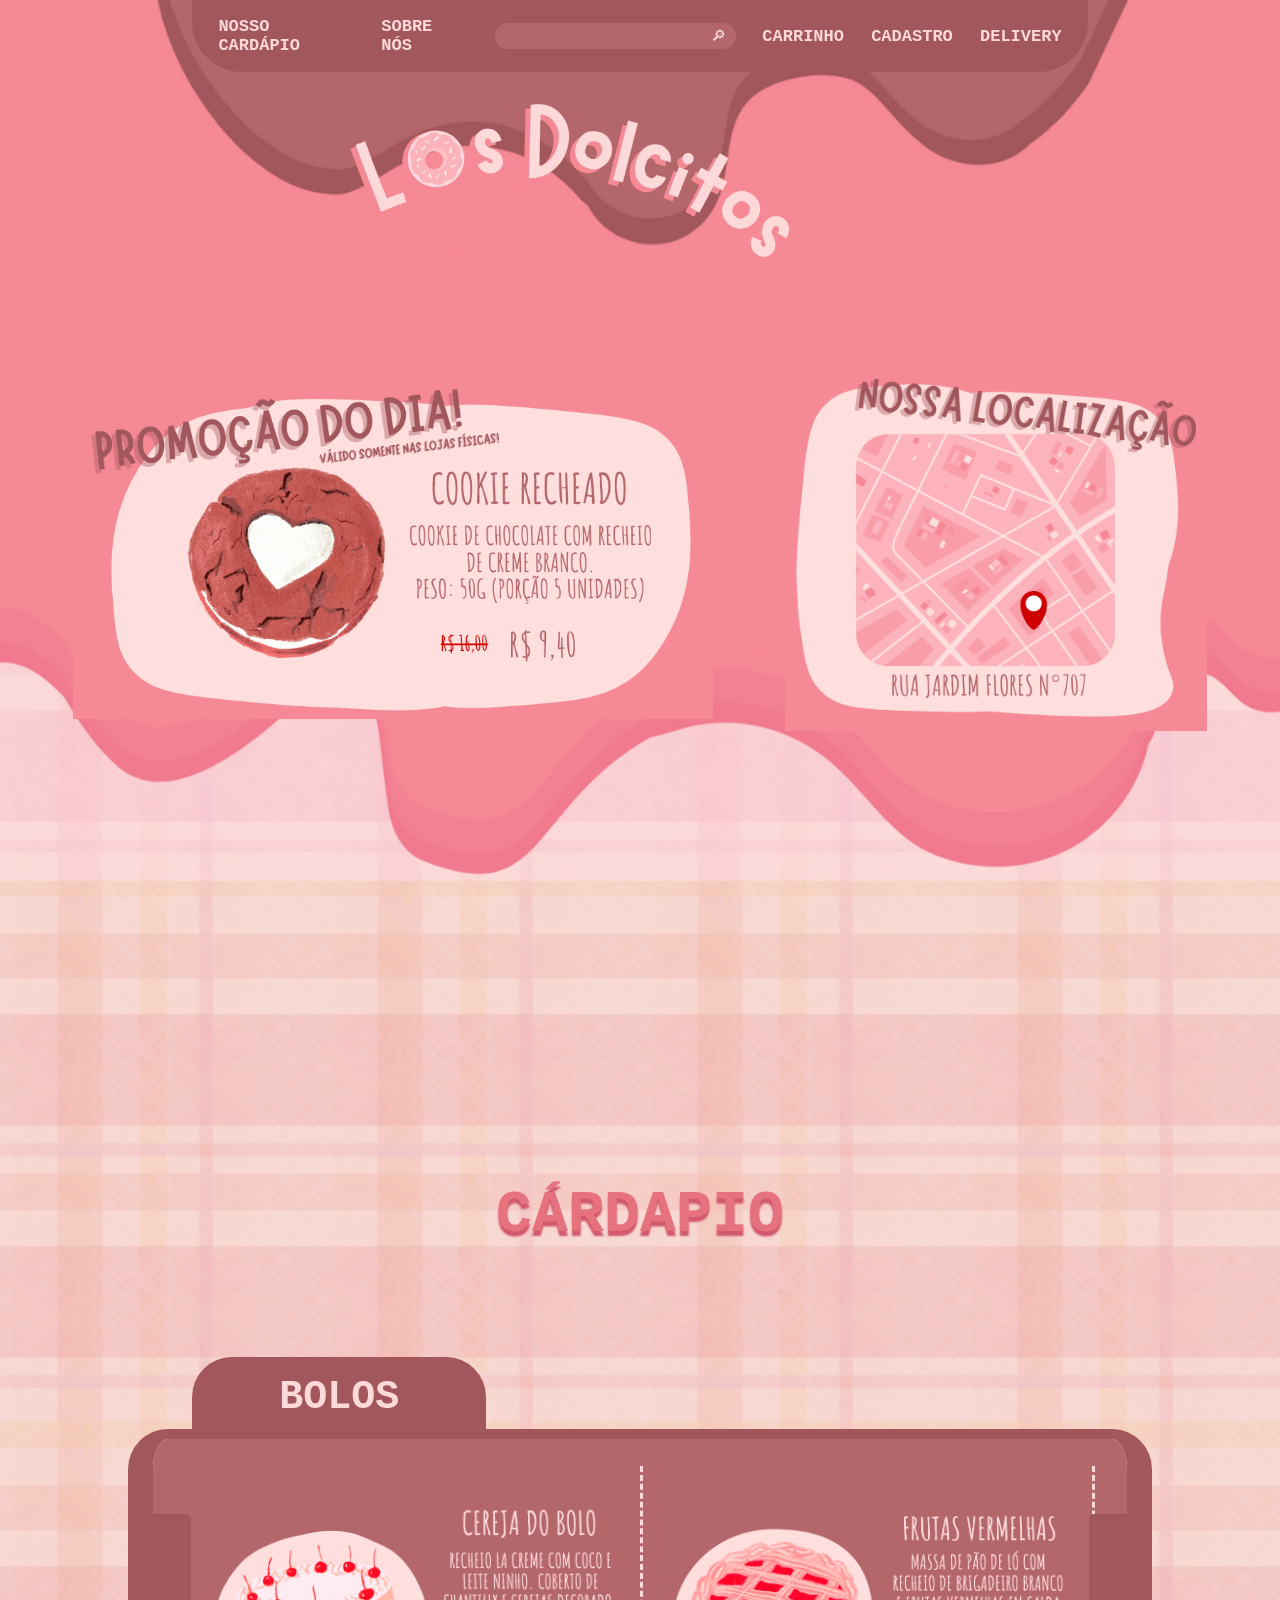
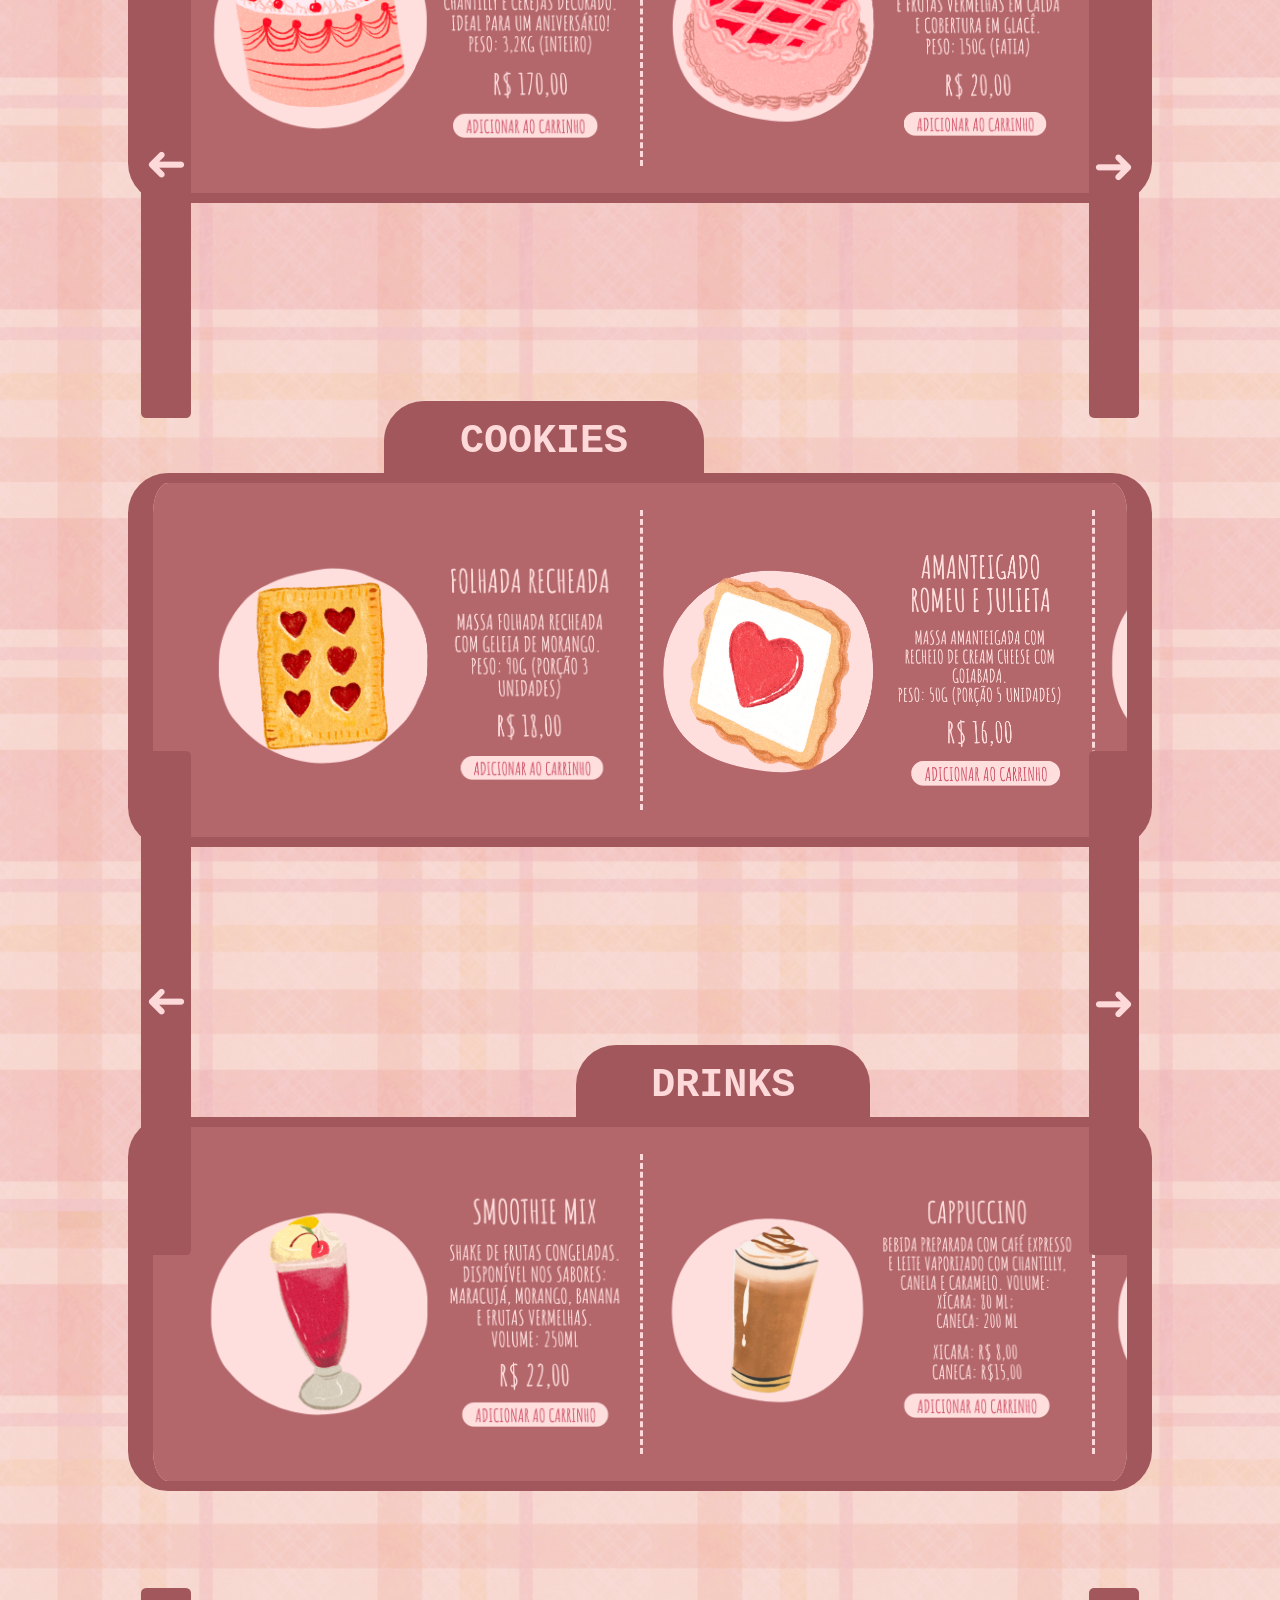
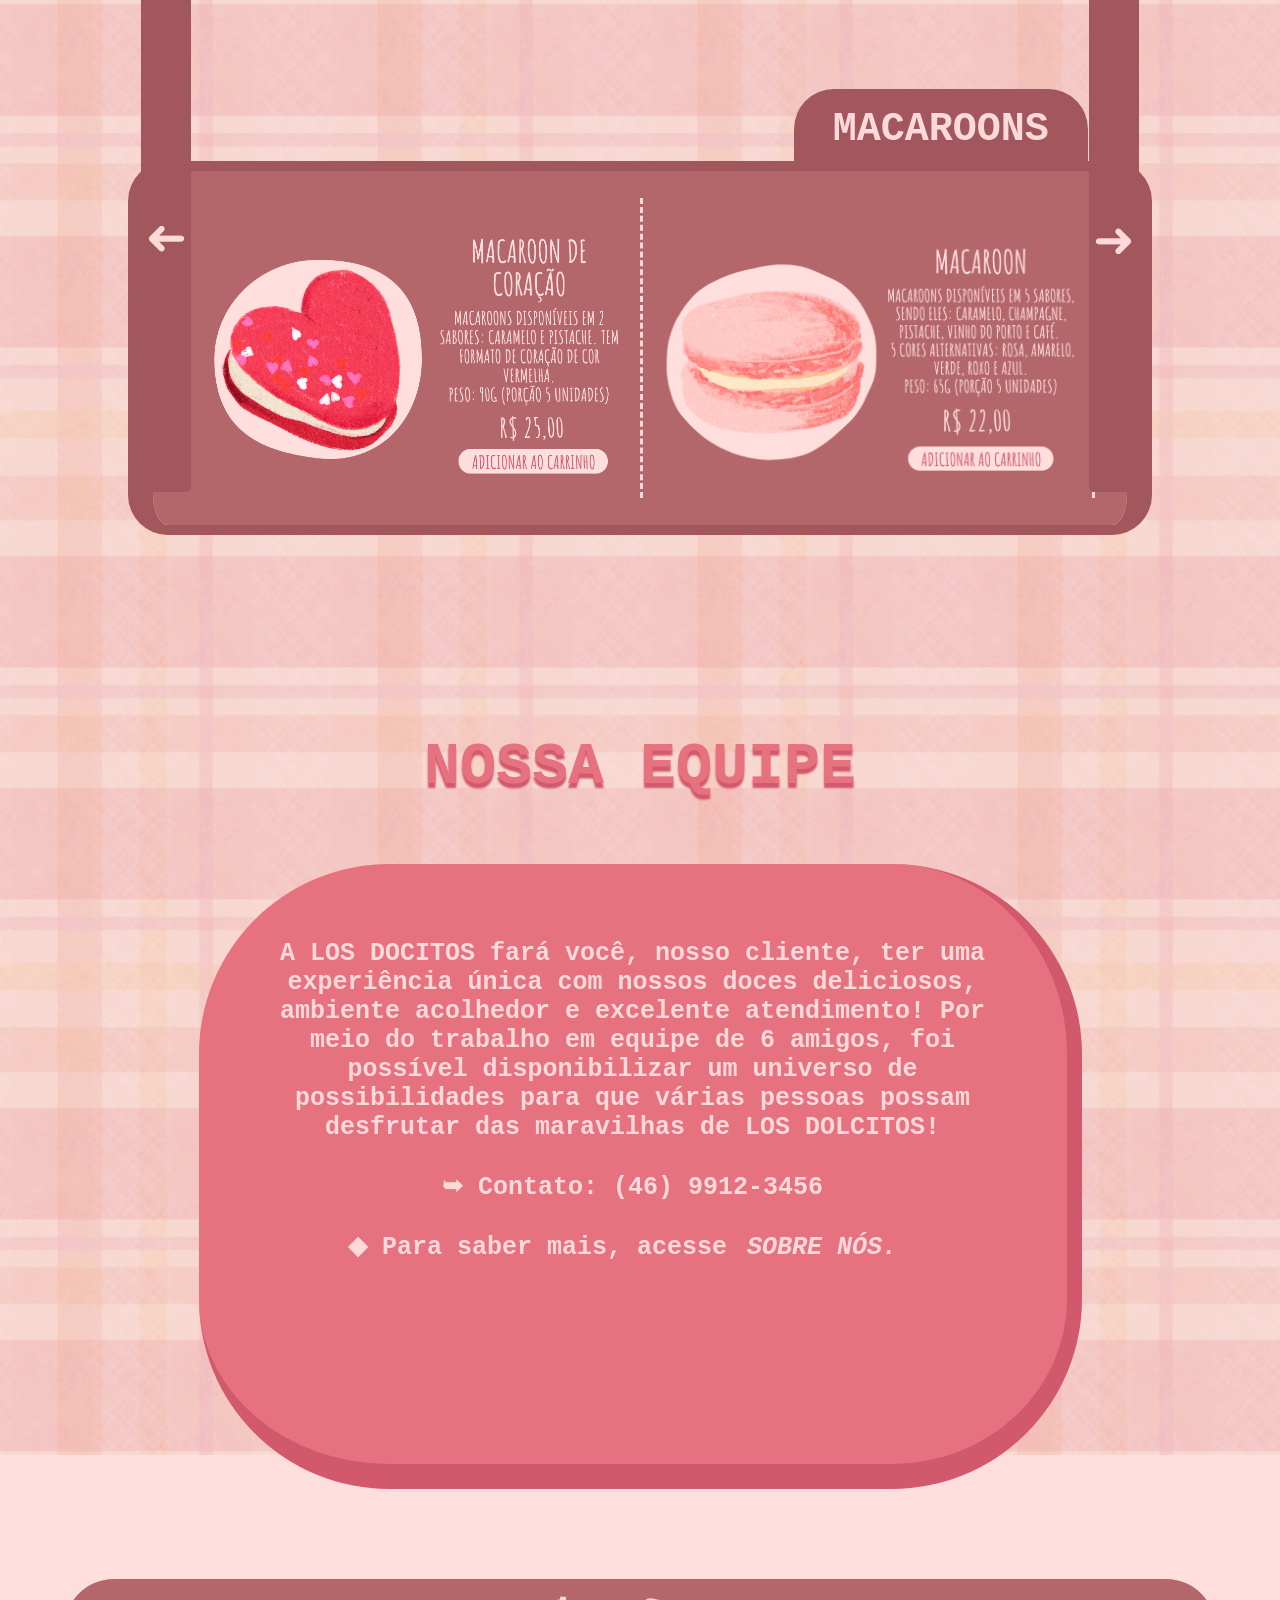
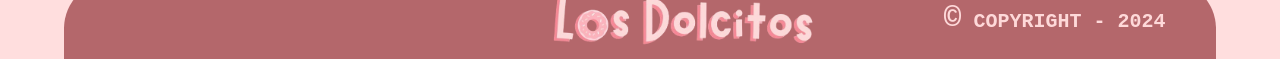
<file: index.html>
<!DOCTYPE html>

<html>
	<head>
		<title>Los Dolcitos - Nosso Cárdapio</title>
		<html lang=”pt-br”>
		<meta charset="UTF-8">
		<meta name="viewport" content="width=device-width, initial-scale=1">
		<link rel="stylesheet" href="style.css">

		<!-- Favicon -->
			<link rel="shortcut icon" type="image/x-icon" href="Logo.ico">
		<!-- ------- -->
	</head>

	<body>
		<!-- Conteúdo -->
			<section id="C_Principal">

				<!-- Cabeçalho -->
					<header id="Cabeçalho"> <!-- OBS: ID utilizado para "Anchor Link" -->
						<a href="index.html">Nosso Cardápio</a>
						<a href="sobrenos.html">Sobre Nós</a>
							
						<!-- Barra de Pesquisa -->
							<form>       
							    <input type="text" placeholder="&#x1F50E;&#xFE0E;">
							</form>
						<!-- ----------------- -->

							<a href="carrinho.html">Carrinho</a>
							<a href="cadastro.html">Cadastro</a>
							<a href="delivery.html">Delivery</a>
					</header>
				<!-- --------- -->

				<main>
					<!-- Logo Principal -->
						<div class="Logo">
							<a href="index.html"><img src="Logo1.png" alt="Logo (V.1) de Cabeçalho: Los Dolcitos"></a>
						</div>
					<!-- -------------- -->


					<!-- Promoção do Dia -->
						<div class="Promo_Diária">
							<img class="Promoção" src="Promoção.png">
							<img class="Local" src="Localização.png">
						</div>
					<!-- --------------- -->


					<!-- Cárdapio -->
						<section class="Produtos"> 
				        	<h2 id="Cárdapio">Cárdapio</h2>	<!-- OBS: ID utilizado para "Anchor Link" -->
						      

							<!-- Produtos -->
								<!-- Bolos -->
									<a class="Anchor_L_B" href="#Cárdapio"><h2 class="P_Subtítulos_B">Bolos</h2></a>

							       		<div class="P_Container_B">
							       			<button class="S_Anterior_B">&#10140;</button>
							        		<button class="S_Próximo_B">&#10140;</button>

								            <div class="P_Card">
								                <div class="P_Imagens">
								                    <img src="B1.png" class="P_Thumbnail" alt="Bolo: Cereja do bolo">
								                </div>
							            	</div>

							            	<div class="P_Card">
								                <div class="P_Imagens">
								                    <img src="B2.png" class="P_Thumbnail" alt="Bolo: Frutas Vermelhas">
								                </div>
							            	</div>

							            	<div class="P_Card">
								                <div class="P_Imagens">
								                    <img src="B3.png" class="P_Thumbnail" alt="Bolo: Floresta Negra">
								                </div>
							            	</div>

							            	<div class="P_Card">
								                <div class="P_Imagens">
								                    <img src="B4.png" class="P_Thumbnail" alt="Bolo: Floresta Branca">
								                </div>
							            	</div>

							            	<div class="P_Card">
								                <div class="P_Imagens">
								                    <img src="B5.png" class="P_Thumbnail" alt="Bolo: Mini-Cheese Cake">
								                </div>
							            	</div>

							            	<div class="P_Card">
								                <div class="P_Imagens">
								                    <img src="B6.png" class="P_Thumbnail" alt="Bolo: Vulcão de Sensação">
								                </div>
							            	</div>
							            </div>		
							    <!-- ----- -->		            

							    <!-- Cookies -->
						            <a class="Anchor_L_C" href="#Cárdapio"><h2 class="P_Subtítulos_C">Cookies</h2></a>
						            	<button class="S_Anterior_C">&#10140;</button>
							        	<button class="S_Próximo_C">&#10140;</button>

						       		<div class="P_Container_C">
							            <div class="P_Card">
							                <div class="P_Imagens">
							                    <img src="C1.png" class="P_Thumbnail" alt="Cookie: Folhada Recheada">
							                </div>
						            	</div>

						            	<div class="P_Card">
							                <div class="P_Imagens">
							                    <img src="C2.png" class="P_Thumbnail" alt="Cookie: Amanteigado Romeu e Julieta">
							                </div>
						            	</div>

						            	<div class="P_Card">
							                <div class="P_Imagens">
							                    <img src="C3.png" class="P_Thumbnail" alt="Cookie: Gengibre Recheado">
							                </div>
						            	</div>

						            	<div class="P_Card">
							                <div class="P_Imagens">
							                    <img src="C4.png" class="P_Thumbnail" alt="Cookie: Cookie Recheado">
							                </div>
						            	</div>
						            </div>
						        <!-- ----- -->

						        <!-- Drinks -->
						            <a class="Anchor_L_C" href="#Cárdapio"><h2 class="P_Subtítulos_D">Drinks</h2></a>
						            	<button class="S_Anterior_D">&#10140;</button>
							        	<button class="S_Próximo_D">&#10140;</button>

						       		<div class="P_Container_D">
							            <div class="P_Card">
							                <div class="P_Imagens">
							                    <img src="D1.png" class="P_Thumbnail" alt="Drink: Smoothie Mix">
							                </div>
						            	</div>

						            	<div class="P_Card">
							                <div class="P_Imagens">
							                    <img src="D2.png" class="P_Thumbnail" alt="Drink: Cappuccino">
							                </div>
						            	</div>

						            	<div class="P_Card">
							                <div class="P_Imagens">
							                    <img src="D3.png" class="P_Thumbnail" alt="Drink: Caffè Mocha">
							                </div>
						            	</div>					        
						            </div>
						        <!-- ----- -->

						        <!-- Macaroons -->
						            <a class="Anchor_L_C" href="#Cárdapio"><h2 class="P_Subtítulos_M">Macaroons</h2></a>
						            	<button class="S_Anterior_M">&#10140;</button>
							        	<button class="S_Próximo_M">&#10140;</button>

						       		<div class="P_Container_M">
							            <div class="P_Card">
							                <div class="P_Imagens">
							                    <img src="M1.png" class="P_Thumbnail" alt="Macaroon: Macaroon de Coração">
							                </div>
						            	</div>

						            	<div class="P_Card">
							                <div class="P_Imagens">
							                    <img src="M2.png" class="P_Thumbnail" alt="Macaroon: Macaroon Normal">
							                </div>
						            	</div>					        
						            </div>
						        <!-- ----- -->
			    			<!-- ------- -->
						</section>
					<!-- -------- -->


					<!-- Nossa Equipe -->
						<a class="Anchor_L_B" href="#Cabeçalho"><h2 class="Nossa_Equipe">Nossa Equipe</h2></a>

							<section class="NE">
								<p>A LOS DOCITOS fará você, nosso cliente, ter uma experiência única com nossos doces deliciosos, ambiente acolhedor e excelente atendimento! Por meio do trabalho em equipe de 6 amigos, foi possível disponibilizar um universo de possibilidades para que várias pessoas possam desfrutar das maravilhas de LOS DOLCITOS!</p><br>

								<p>&#10149; Contato: (46) 9912-3456</p><br>

								<p>&#9670; Para saber mais, acesse<a href="sobrenos.html">SOBRE NÓS.</a></p><br>
							</section>
					<!-- ------------ -->
				</main>
			</section>

				<!-- Rodapé -->
					<footer>
						<img src="Logo2.png" alt="Logo (V.2) de Rodapé: Los Dolcitos">
						<p><span>&copy;</span> Copyright - 2024</p>
					</footer>
				<!-- ------ -->
		<!-- ------------------ -->

		<script src="script.js"></script> <!-- Arquivo SCRIPT "BOLOS" -->
	</body>

</html>
</file>
<file: style.css>
@import url("styleprodutos.css");

/*== RESET(*) CSS ==*/
* {
	padding: 0;
	margin: 0;
	border: none;
}
/*-------------*/


/*== VARIÁVEIS(:root) CSS ==*/
:root {
	--branco-rosado: #ffdede;
	--rosa-claro: #FED9D9;
	--rosa-forte: #F58996;
	--rosa-escuro: #e67280;
	--rosa-muito-escuro: #d2586c;
	--marrom-claro: #B4676B;
	--marrom-escuro: #A2575C;
}
/*-------------*/


/*== HTML(html): CONFIGURAÇÕES ABRANGENTES ==*/
html {
	background-color: var(--branco-rosado);
	background-image: url("Fundo.png");
	background-repeat: no-repeat;
	background-size: cover;
	height: 100%;
	width: 100%;
	font-family: 'Courier New', monospace;
	font-weight: bold;
	color: var(--rosa-claro);
}
/*-------------*/


/*== CABEÇALHO(header): ESTILIZAÇÃO  (Aparência, links(a), formulário(form) e input de texto(input)) ==*/
#Cabeçalho {
	height: 8vh;
	margin-right: 15vw;
	margin-left: 15vw;
	display: flex;
	flex-flow: row nowrap;
	justify-content: center;
	align-items: center;
	background-color: var(--marrom-escuro);
	border-radius: 0px 0px 50px 50px;
}

#Cabeçalho a {
	text-decoration: none;
	color: var(--rosa-claro);
	font-size: 17px;
	text-transform: uppercase;
}

#Cabeçalho a:hover {
	color: var(--rosa-forte);
	font-weight: bold;
	transform: scale(1.05);
}

#Cabeçalho, a, form {
	padding-left: 0.8em;
	padding-right: 0.8em;
}

#Cabeçalho form input {
	width: 18vw;
	padding: 0.4em;
	background-color: var(--marrom-claro);
	color: var(--rosa-claro);
	border-radius: 50px;
}

::placeholder {
	color: var(--rosa-claro);
	font-size: 15px;
	text-align: right;
	padding: 0.3em;
}
/*-------------*/


/*== LOGO(img) DE "NOSSO CARDÁPIO" ==*/
.Logo img {
	height: 25vh;
	width: auto;
	margin-left: 26vw;
}

.Logo img:hover {
	transform: scale(1.05);
}
/*-------------*/


/*== PROMOÇÃO(div) DIÁRIA ==*/
.Promo_Diária {
	display: flex;
	flex-direction: row;
	flex-wrap: nowrap;
	justify-content: space-evenly;
	align-items: center;
	margin: 8vh 0 2vh 0;
}

.Promo_Diária .Promoção {
	object-fit: contain;
	height: auto;
	width: 50vw;
}

.Promo_Diária .Local {
	object-fit: contain;
	width: 33vw;
	height: auto;
}

.Promo_Diária .Promoção:hover {
	transform: scale(1.03);
	cursor: pointer;
}

.Promo_Diária .Local:hover {
	transform: scale(1.03);
	cursor: pointer;
}
/*-------------*/



/*==== CÁRDAPIO ====*/

/* CRÉDTIOS: 
--> Código base (HTML, JAVASCRIPT E CSS) fornecido por "Devression", no YouTube.
--> Link do Github: https://github.com/devression/product-slider
OBS: Sua estrutura e atributos foram alterados para adaptar os parâmetros do Design... */

/*==== ======= ====*/


/* -- SEÇÃO(section): PRODUTOS --*/
.Produtos {
	position: relative;
	overflow: hidden;
	margin: 50vh 0 10vh 0;
}
/*--------------*/


/* -- SUBTÍTULO(h2): CÁRDAPIO --*/
#Cárdapio {
	text-align: center;
	font-size: 60px;
	font-weight: bold;
	text-transform: uppercase;
	color: var(--rosa-escuro);
	text-shadow: 0px 5px 2px var(--rosa-muito-escuro);
}

#Cárdapio:hover {
	color: var(--rosa-forte);
	font-weight: bold;
	transform: scale(1.05);
	cursor: pointer;
}
/*--------------*/


/* -- DIVISÃO(div): CARD DOS PRODUTOS (Inclue IMAGENS, THUMBNAILS (Mais configurações 
para as IMAGENS) e INFORMAÇÕES (NOME, DESCRIÇÃO e PREÇO) --*/
.P_Card {
  	flex: 0 0 auto;
  	width: 50%;
  	height: 300px;
	align-items: center;
	border-right: 3px dashed var(--rosa-claro);
}

.P_Imagens {
  	position: relative;
  	overflow: hidden;
  	width: 100%;
  	height: 300px;
}

.P_Thumbnail {
 	width: 100%;
 	height: 100%;
  	object-fit: contain;
}
/*--------------*/


/* NOSSA EQUIPE(section): SUBTÍTULO(h2) e TEXTO(p) */
.NE {
	display: block;
	margin: 5vh auto 10vh;
	text-align: center;
	background-color: var(--rosa-escuro);
	border-radius: 190px;
	border-left: none;
	border-top: none;
	border-bottom: 25px solid var(--rosa-muito-escuro);
	border-right: 15px solid var(--rosa-muito-escuro);
	width: 60vw;
	height: 50vh;
	font-size: 25px;
	padding: 3em 2em;
}

.NE a {
	color: var(--rosa-claro);
	font-style: italic;
	text-decoration: none;
}

.NE a:hover {
	color: var(--rosa-muito-escuro);
	transform: scale(1.02);
}

.Nossa_Equipe {
	text-align: center;
	font-size: 60px;
	font-weight: bold;
	text-transform: uppercase;
	color: var(--rosa-escuro);
	text-shadow: 0px 5px 2px var(--rosa-muito-escuro);
}

.Nossa_Equipe:hover {
	color: var(--rosa-forte);
	font-weight: bold;
	transform: scale(1.05);
	cursor: pointer;
}

/*--------------*/


/* RODAPÉ(footer) */
footer {
	display: flex;
	padding: 0.8em;
	margin-right: 5vw;
	margin-left: 5vw;
	background-color: var(--marrom-claro);
	border-radius: 50px 50px 0px 0px;
	align-items: center;
}

footer img {
	max-height: 6vh;
	width: auto;
	margin-left: 37vw;
}

footer p {
	margin-left: 10vw;
	font-size: 20px;
	text-transform: uppercase;
}

footer span {
	font-size: 30px;
	font-weight: bold;
}
/*--------------*/


/* -- CONFIGURAÇÕES E DEFINIÇÕES EXTRAS --*/
.collection-container {
  width: 100%;
  display: grid;
  grid-template-columns: repeat(2, 1fr);
  grid-gap: 10px;
}

.collection {
  position: relative;
}

.collection img {
  width: 100%;
  height: 100%;
  object-fit: cover;
}

.collection p {
  position: absolute;
  top: 50%;
  left: 50%;
  transform: translate(-50%, -50%);
  text-align: center;
  color: #fff;
  font-size: 50px;
  text-transform: capitalize;
}

.collection:nth-child(3) {
  grid-column: span 1;
  margin-bottom: 10px;
}
/*--------------*/

/*=+=+=+=+=+=+=+=+=+=+=+=+=+=+=+=+=+=+*/
</file>
